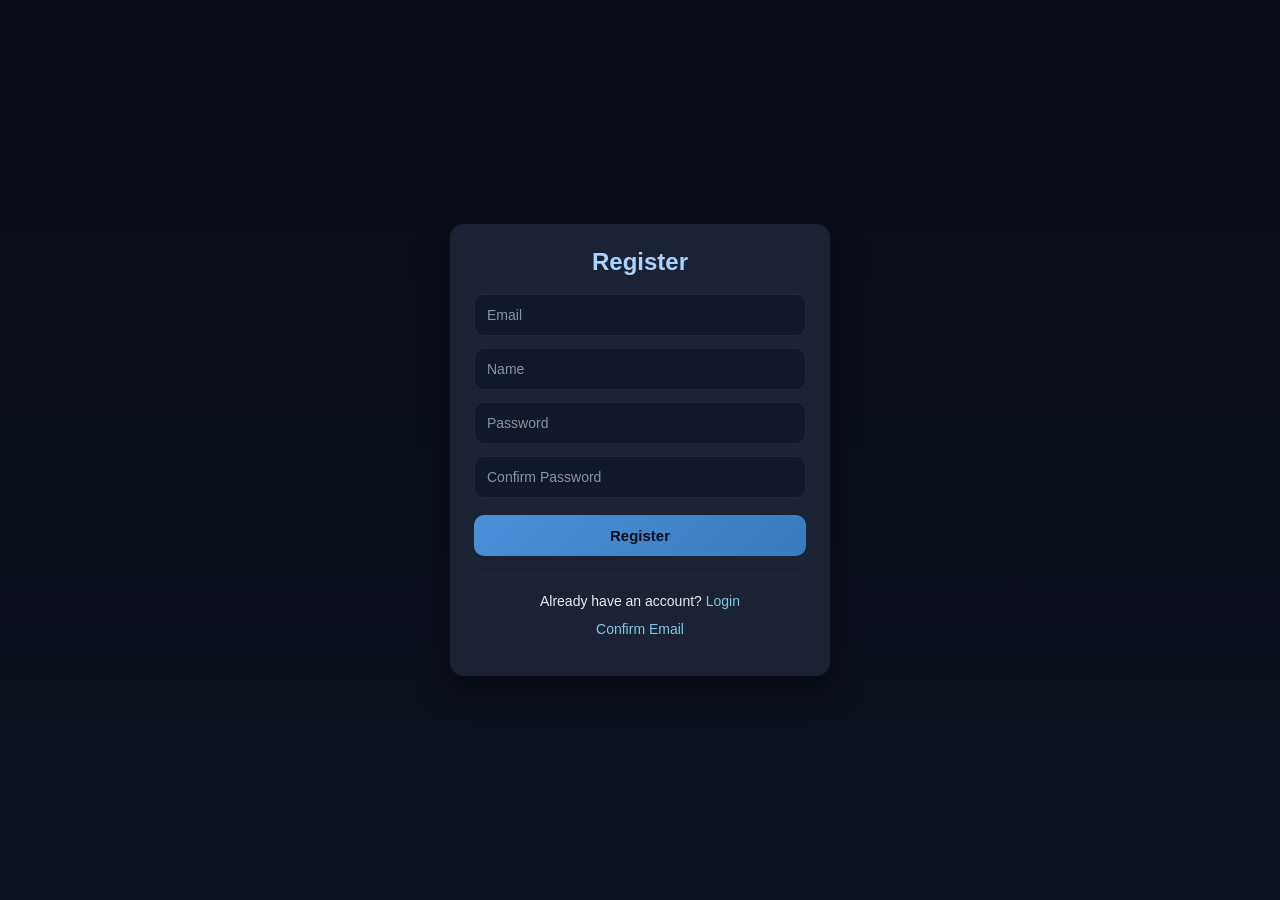
<file: index.html>
<!DOCTYPE html>
<html lang="en">
<head>
    <meta charset="UTF-8">
    <title>Register</title>
    <link rel="stylesheet" href="Css/style.css">
</head>
<body>

<div class="container">
    <h2>Register</h2>

    <input id="regEmail" placeholder="Email">
    <input id="regName" placeholder="Name">
    <input id="regPassword" type="password" placeholder="Password">
    <input id="regConfirmPassword" type="password" placeholder="Confirm Password">

    <button id="registerBtn">Register</button>

    <hr>

    <p>
        Already have an account?
        <a href="login.html">Login</a>
    </p>
<p>
   
        <a href="resend-email.html" >Confirm Email</a>
    </p>
    <p id="msg"></p>
</div>

<script src="js/auth.js"></script>
</body>
</html>
</file>
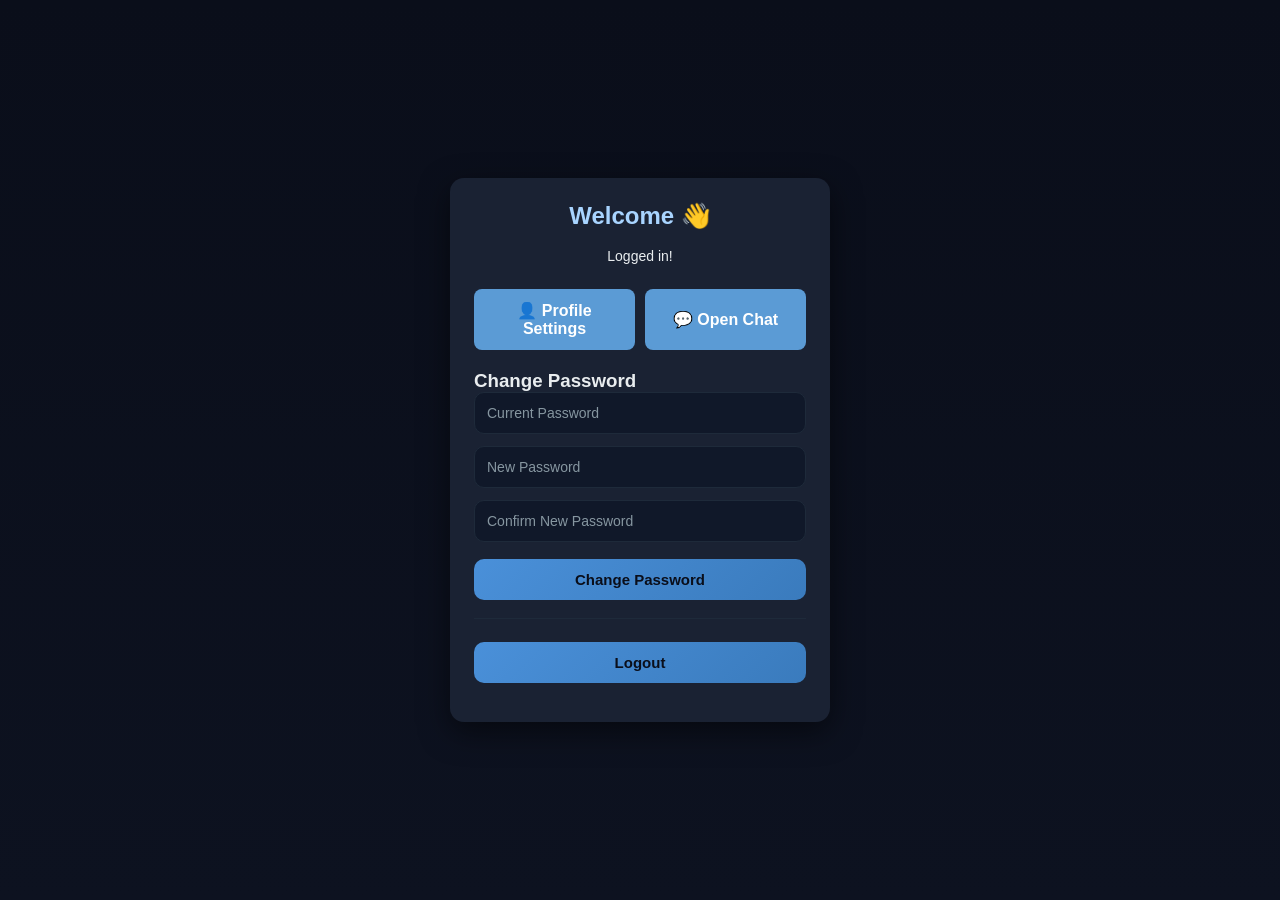
<file: dashboard.html>
<!DOCTYPE html>
<html lang="en">
<head>
    <meta charset="UTF-8">
    <title>Dashboard</title>
    <link rel="stylesheet" href="Css/style.css">
</head>
<body>

<div class="container">
    <h2>Welcome 👋</h2>
    <p id="userInfo">Logged in!</p>

    <div style="display: flex; gap: 10px; margin: 20px 0;">
        <button onclick="window.location.href='profile.html'" style="flex: 1; padding: 12px; background: #5B9BD5; color: white; border: none; border-radius: 8px; cursor: pointer; font-size: 16px; transition: all 0.3s;">
            👤 Profile Settings
        </button>
        <button onclick="window.location.href='chat.html'" style="flex: 1; padding: 12px; background: #5B9BD5; color: white; border: none; border-radius: 8px; cursor: pointer; font-size: 16px; transition: all 0.3s;">
            💬 Open Chat
        </button>
    </div>

    <h3>Change Password</h3>
    <input id="currentPassword" type="password" placeholder="Current Password">
    <input id="newPassword" type="password" placeholder="New Password">
    <input id="confirmNewPassword" type="password" placeholder="Confirm New Password">
    <button id="changeBtn">Change Password</button>

    <hr>
    <button id="logoutBtn">Logout</button>
    <p id="msg"></p>
</div>

<script src="js/dashboard.js"></script>
<script src="js/auth.js"></script>
</body>
</html>
</file>
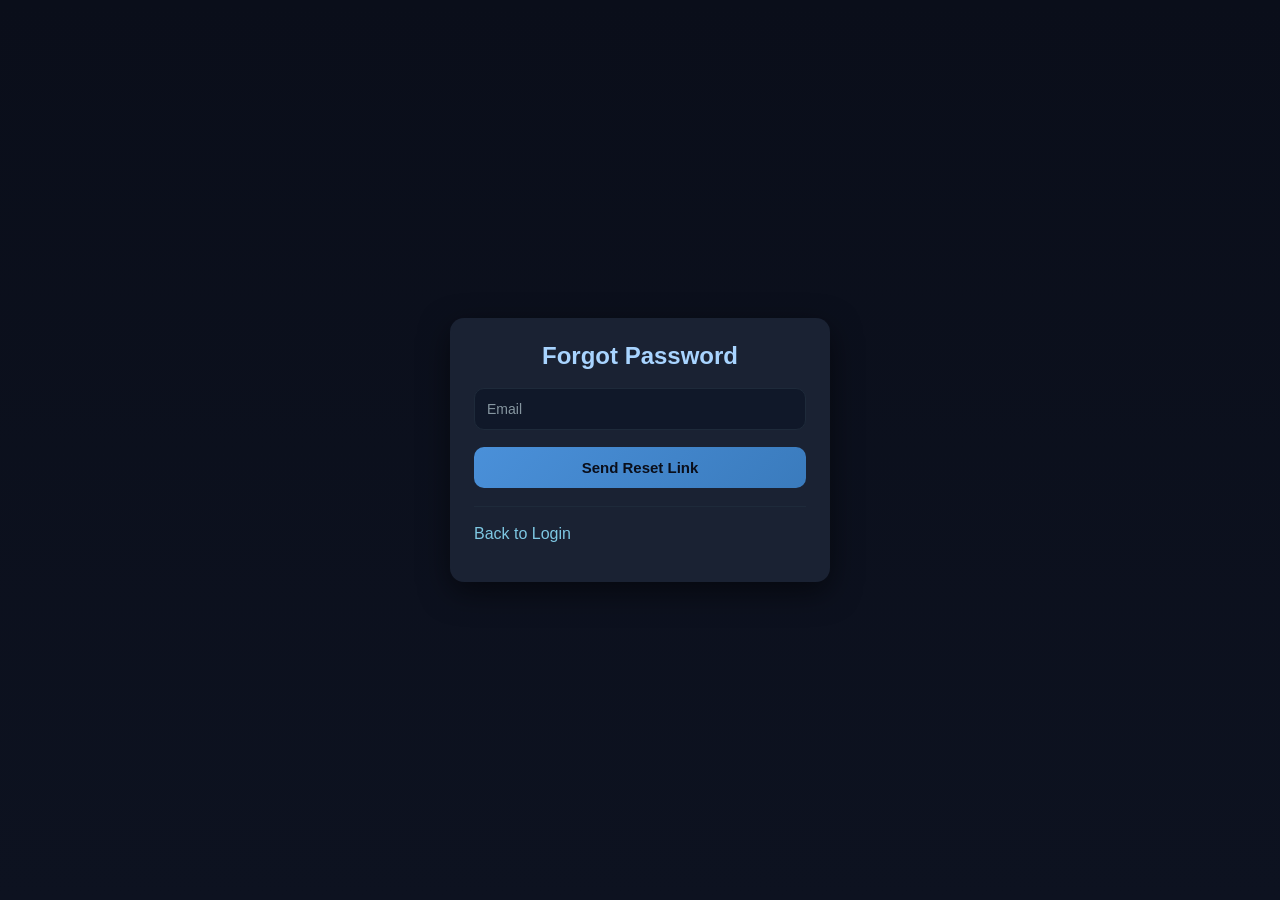
<file: forgot-password.html>
<!DOCTYPE html>
<html lang="en">
<head>
    <meta charset="UTF-8">
    <title>Forgot Password</title>
    <link rel="stylesheet" href="Css/style.css">
</head>
<body>

<div class="container">
    <h2>Forgot Password</h2>

    <input id="forgetEmail" placeholder="Email">
    <button id="sendForgetBtn">Send Reset Link</button>

    <hr>

    <a href="login.html">Back to Login</a>

    <p id="msg"></p>
</div>

<script src="js/auth.js"></script>
</body>
</html>
</file>
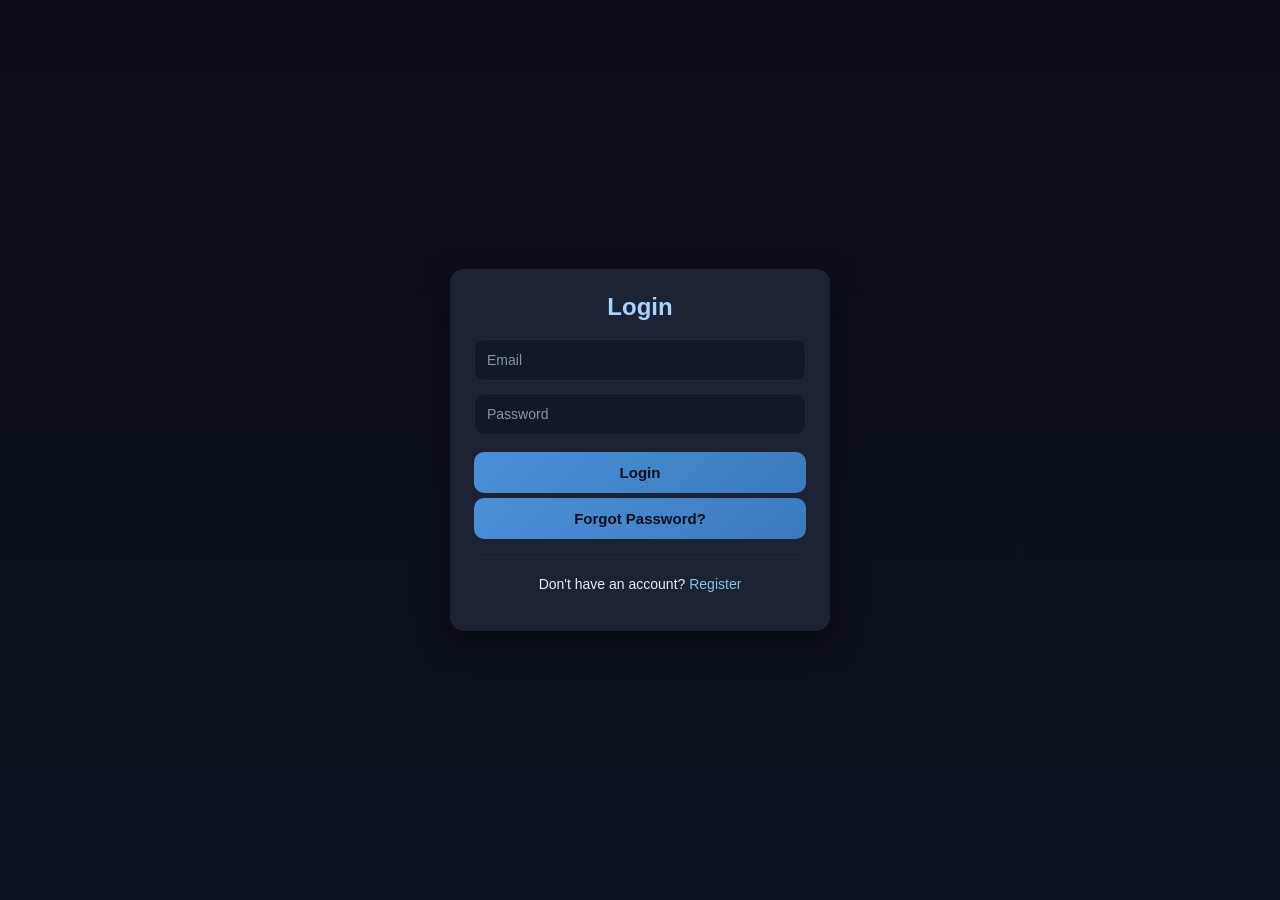
<file: login.html>
<!DOCTYPE html>
<html lang="en">
<head>
    <meta charset="UTF-8">
    <title>Login</title>
    <link rel="stylesheet" href="Css/style.css">
</head>
<body>

<div class="container">
    <h2>Login</h2>

    <input id="loginEmail" placeholder="Email">
    <input id="loginPassword" type="password" placeholder="Password">

    <button id="loginBtn">Login</button>

    <button onclick="location.href='forgot-password.html'">
        Forgot Password?
    </button>

    <hr>

    <p>
        Don't have an account?
        <a href="index.html">Register</a>
    </p>

    <p id="msg"></p>
</div>

<script src="js/auth.js"></script>
</body>
</html>
</file>
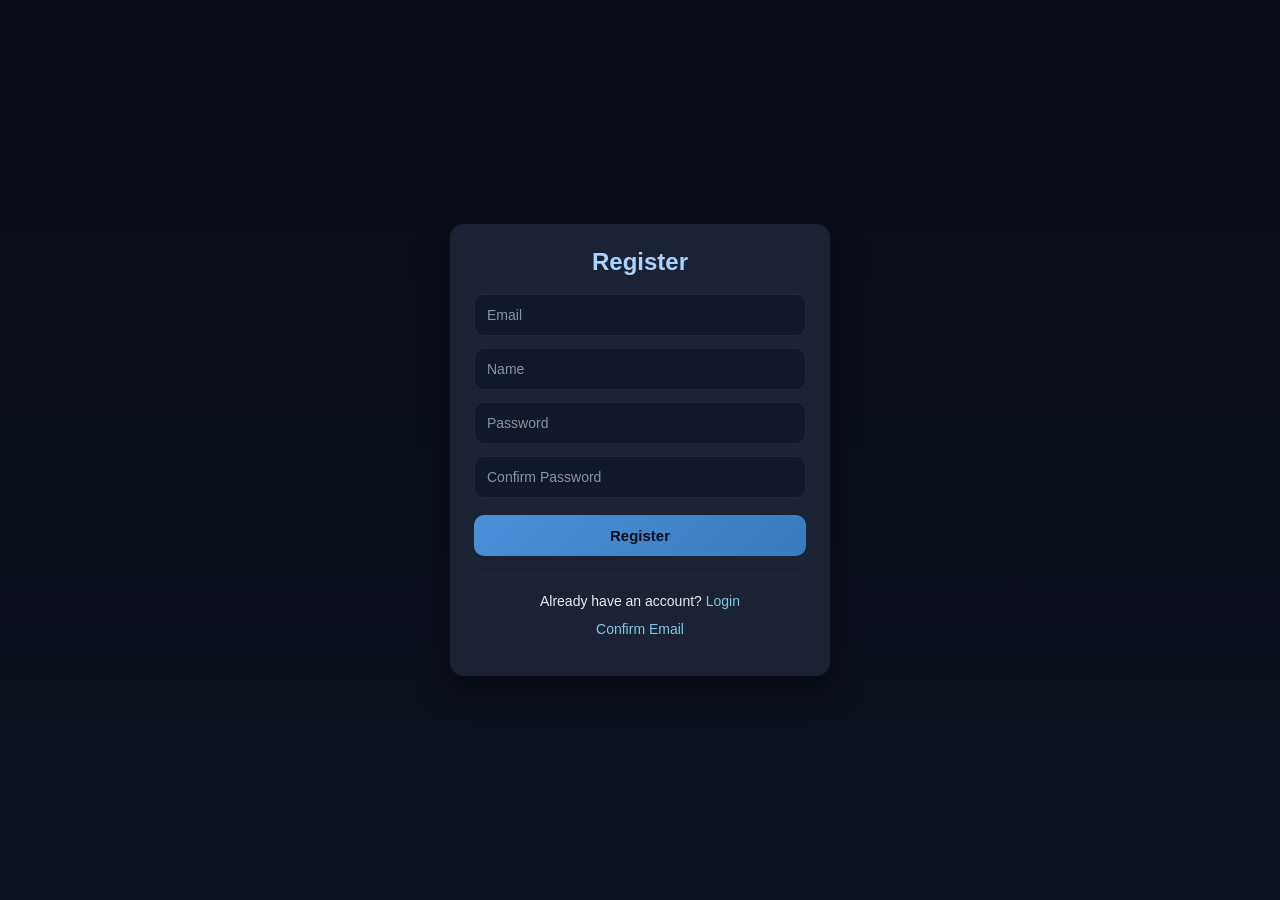
<file: profile.html>
<!DOCTYPE html>
<html lang="en">
<head>
    <meta charset="UTF-8">
    <meta name="viewport" content="width=device-width, initial-scale=1.0">
    <title>Profile - WhatsApp</title>
    <style>
        * {
            margin: 0;
            padding: 0;
            box-sizing: border-box;
        }

        body {
            font-family: -apple-system, BlinkMacSystemFont, 'Segoe UI', Roboto, Oxygen, Ubuntu, Cantarell, sans-serif;
            background: #0A0E1A;
            min-height: 100vh;
            overflow-x: hidden;
        }

        /* Profile Container - مع scroll */
        .profile-container {
            min-height: 100vh;
            padding: 20px;
            display: flex;
            justify-content: center;
            align-items: flex-start;
            overflow-y: auto;
        }

        .profile-card {
            background: #1A2233;
            border-radius: 16px;
            padding: 40px;
            width: 100%;
            max-width: 500px;
            margin: 20px auto;
            box-shadow: 0 8px 32px rgba(0, 0, 0, 0.5);
        }

        .profile-header {
            display: flex;
            align-items: center;
            gap: 20px;
            margin-bottom: 30px;
        }

        .back-to-chat {
            background: none;
            border: none;
            color: #8696a0;
            cursor: pointer;
            padding: 8px;
            border-radius: 50%;
            display: flex;
            align-items: center;
            justify-content: center;
            transition: all 0.3s;
            min-width: 40px;
            min-height: 40px;
        }

        .back-to-chat:hover {
            background: rgba(255, 255, 255, 0.1);
            color: white;
        }

        .profile-header h2 {
            color: #e9edef;
            font-size: 24px;
            font-weight: 600;
            flex: 1;
        }

        /* Profile Image Section */
        .profile-image-section {
            display: flex;
            flex-direction: column;
            align-items: center;
            margin-bottom: 30px;
        }

        .profile-image-wrapper {
            position: relative;
            margin-bottom: 20px;
        }

        .profile-image {
            width: 150px;
            height: 150px;
            border-radius: 50%;
            object-fit: cover;
            border: 4px solid #5B9BD5;
            display: block;
        }

        .profile-image-placeholder {
            width: 150px;
            height: 150px;
            border-radius: 50%;
            background: #5B9BD5;
            display: flex;
            align-items: center;
            justify-content: center;
            font-size: 60px;
            color: white;
            font-weight: 600;
            border: 4px solid #5B9BD5;
        }

        .change-image-btn {
            position: absolute;
            bottom: 5px;
            right: 5px;
            background: #5B9BD5;
            border: none;
            color: white;
            width: 40px;
            height: 40px;
            border-radius: 50%;
            cursor: pointer;
            display: flex;
            align-items: center;
            justify-content: center;
            transition: all 0.3s;
            box-shadow: 0 2px 8px rgba(0, 0, 0, 0.3);
        }

        .change-image-btn:hover {
            background: #3A7BBD;
            transform: scale(1.1);
        }

        .change-image-btn svg {
            pointer-events: none;
        }

        /* Form Styles */
        .profile-form {
            display: flex;
            flex-direction: column;
            gap: 20px;
        }

        .form-group {
            display: flex;
            flex-direction: column;
            gap: 8px;
        }

        .form-group label {
            color: #8696a0;
            font-size: 14px;
            font-weight: 500;
        }

        .form-group input {
            background: #1E2A3A;
            border: 1px solid #253848;
            border-radius: 8px;
            padding: 12px 15px;
            color: #e9edef;
            font-size: 15px;
            outline: none;
            transition: border-color 0.3s;
            width: 100%;
        }

        .form-group input:focus {
            border-color: #5B9BD5;
        }

        .form-group input:disabled {
            opacity: 0.6;
            cursor: not-allowed;
            background: #151E2A;
        }

        /* Action Buttons */
        .profile-actions {
            display: flex;
            gap: 15px;
            margin-top: 10px;
            flex-wrap: wrap;
        }

        .btn-primary,
        .btn-secondary {
            flex: 1;
            min-width: 120px;
            border: none;
            border-radius: 8px;
            padding: 14px 20px;
            font-size: 16px;
            font-weight: 500;
            cursor: pointer;
            transition: all 0.3s;
        }

        .btn-primary {
            background: #5B9BD5;
            color: white;
        }

        .btn-primary:hover:not(:disabled) {
            background: #3A7BBD;
            transform: translateY(-2px);
            box-shadow: 0 4px 12px rgba(91, 155, 213, 0.3);
        }

        .btn-primary:disabled {
            opacity: 0.5;
            cursor: not-allowed;
            transform: none;
        }

        .btn-secondary {
            background: #1E2A3A;
            color: #e9edef;
        }

        .btn-secondary:hover {
            background: #253848;
        }

        /* Loading Spinner */
        .loading-overlay {
            display: none;
            position: fixed;
            top: 0;
            left: 0;
            width: 100%;
            height: 100%;
            background: rgba(0, 0, 0, 0.7);
            z-index: 9999;
            justify-content: center;
            align-items: center;
        }

        .loading-overlay.active {
            display: flex;
        }

        .loading-spinner {
            width: 50px;
            height: 50px;
            border: 4px solid rgba(255, 255, 255, 0.1);
            border-top-color: #5B9BD5;
            border-radius: 50%;
            animation: spin 1s linear infinite;
        }

        @keyframes spin {
            to { transform: rotate(360deg); }
        }

        /* Success/Error Messages */
        .success-message,
        .error-message {
            display: none;
            padding: 12px 20px;
            border-radius: 8px;
            margin-top: 15px;
            text-align: center;
            animation: slideIn 0.3s ease-out;
        }

        .success-message.active,
        .error-message.active {
            display: block;
        }

        .success-message {
            background: #4caf50;
            color: white;
        }

        .error-message {
            background: #d32f2f;
            color: white;
        }

        @keyframes slideIn {
            from {
                opacity: 0;
                transform: translateY(-10px);
            }
            to {
                opacity: 1;
                transform: translateY(0);
            }
        }

        /* Responsive Design */
        @media (max-width: 768px) {
            .profile-container {
                padding: 15px;
            }

            .profile-card {
                padding: 25px;
                margin: 10px auto;
            }

            .profile-header h2 {
                font-size: 20px;
            }

            .profile-image,
            .profile-image-placeholder {
                width: 120px;
                height: 120px;
                font-size: 50px;
            }

            .form-group input {
                font-size: 16px; /* منع zoom في iOS */
            }
        }

        @media (max-width: 480px) {
            .profile-card {
                padding: 20px;
            }

            .profile-actions {
                flex-direction: column;
            }

            .btn-primary,
            .btn-secondary {
                width: 100%;
            }

            .profile-image,
            .profile-image-placeholder {
                width: 100px;
                height: 100px;
                font-size: 40px;
            }
        }

        /* Ensure scrollability */
        html {
            overflow-y: auto;
        }
    </style>
</head>
<body>
    <div class="profile-container">
        <div class="profile-card">
            <!-- Header -->
            <div class="profile-header">
                <button class="back-to-chat" onclick="goBack()" type="button">
                    <svg width="24" height="24" viewBox="0 0 24 24" fill="currentColor">
                        <path d="M20 11H7.83l5.59-5.59L12 4l-8 8 8 8 1.41-1.41L7.83 13H20v-2z"/>
                    </svg>
                </button>
                <h2>Profile Settings</h2>
            </div>

            <!-- Profile Image -->
            <div class="profile-image-section">
                <div class="profile-image-wrapper">
                    <img id="profileImage" class="profile-image" src="" alt="Profile" style="display: none;">
                    <div id="profilePlaceholder" class="profile-image-placeholder">U</div>
                    <button class="change-image-btn" onclick="document.getElementById('imageInput').click()" type="button">
                        <svg width="20" height="20" viewBox="0 0 24 24" fill="currentColor">
                            <path d="M3 17.25V21h3.75L17.81 9.94l-3.75-3.75L3 17.25zM20.71 7.04c.39-.39.39-1.02 0-1.41l-2.34-2.34c-.39-.39-1.02-.39-1.41 0l-1.83 1.83 3.75 3.75 1.83-1.83z"/>
                        </svg>
                    </button>
                </div>
                <input type="file" id="imageInput" accept="image/*" style="display: none;" onchange="previewImage(event)">
            </div>

            <!-- Profile Form -->
            <form id="profileForm" class="profile-form" onsubmit="handleSubmit(event)">
                <div class="form-group">
                    <label for="name">Name</label>
                    <input type="text" id="name" name="name" placeholder="Enter your name" required>
                </div>

                <div class="form-group">
                    <label for="email">Email</label>
                    <input type="email" id="email" name="email" placeholder="email@example.com" disabled>
                </div>

                <div class="form-group">
                    <label for="phoneNumber">Phone Number</label>
                    <input type="tel" id="phoneNumber" name="phoneNumber" placeholder="+20 1234567890">
                </div>

                <!-- Action Buttons -->
                <div class="profile-actions">
                    <button type="button" class="btn-secondary" onclick="resetForm()">Cancel</button>
                    <button type="submit" class="btn-primary" id="saveBtn">Save Changes</button>
                </div>
            </form>

            <!-- Messages -->
            <div id="successMessage" class="success-message">
                ✓ Profile updated successfully!
            </div>
            <div id="errorMessage" class="error-message">
                ✗ Failed to update profile. Please try again.
            </div>
        </div>
    </div>

    <!-- Loading Overlay -->
    <div id="loadingOverlay" class="loading-overlay">
        <div class="loading-spinner"></div>
    </div>

    <script>
        // Load profile data on page load
        window.addEventListener('DOMContentLoaded', () => {
            loadProfile();
        });

        // Load profile from localStorage
        function loadProfile() {
            const savedProfile = localStorage.getItem('userProfile');
            if (savedProfile) {
                const profile = JSON.parse(savedProfile);
                document.getElementById('name').value = profile.name || '';
                document.getElementById('email').value = profile.email || '';
                document.getElementById('phoneNumber').value = profile.phoneNumber || '';
                
                if (profile.imageUrl) {
                    const img = document.getElementById('profileImage');
                    const placeholder = document.getElementById('profilePlaceholder');
                    img.src = profile.imageUrl;
                    img.style.display = 'block';
                    placeholder.style.display = 'none';
                } else if (profile.name) {
                    document.getElementById('profilePlaceholder').textContent = profile.name.charAt(0).toUpperCase();
                }
            }
        }

        // Preview selected image
        function previewImage(event) {
            const file = event.target.files[0];
            if (file) {
                const reader = new FileReader();
                reader.onload = function(e) {
                    const img = document.getElementById('profileImage');
                    const placeholder = document.getElementById('profilePlaceholder');
                    img.src = e.target.result;
                    img.style.display = 'block';
                    placeholder.style.display = 'none';
                };
                reader.readAsDataURL(file);
            }
        }

        // Handle form submission
        function handleSubmit(event) {
            event.preventDefault();
            
            const loadingOverlay = document.getElementById('loadingOverlay');
            const successMessage = document.getElementById('successMessage');
            const errorMessage = document.getElementById('errorMessage');
            const saveBtn = document.getElementById('saveBtn');
            
            // Show loading
            loadingOverlay.classList.add('active');
            saveBtn.disabled = true;
            
            // Hide previous messages
            successMessage.classList.remove('active');
            errorMessage.classList.remove('active');
            
            // Simulate API call
            setTimeout(() => {
                try {
                    // Get form data
                    const profile = {
                        name: document.getElementById('name').value,
                        email: document.getElementById('email').value,
                        phoneNumber: document.getElementById('phoneNumber').value,
                        imageUrl: document.getElementById('profileImage').src
                    };
                    
                    // Save to localStorage
                    localStorage.setItem('userProfile', JSON.stringify(profile));
                    
                    // Hide loading
                    loadingOverlay.classList.remove('active');
                    saveBtn.disabled = false;
                    
                    // Show success message
                    successMessage.classList.add('active');
                    
                    // Hide success message after 3 seconds
                    setTimeout(() => {
                        successMessage.classList.remove('active');
                    }, 3000);
                    
                } catch (error) {
                    // Hide loading
                    loadingOverlay.classList.remove('active');
                    saveBtn.disabled = false;
                    
                    // Show error message
                    errorMessage.classList.add('active');
                    
                    // Hide error message after 3 seconds
                    setTimeout(() => {
                        errorMessage.classList.remove('active');
                    }, 3000);
                }
            }, 1500);
        }

        // Reset form to original values
        function resetForm() {
            loadProfile();
            document.getElementById('successMessage').classList.remove('active');
            document.getElementById('errorMessage').classList.remove('active');
        }

        // Go back to previous page
        function goBack() {
            if (document.referrer) {
                window.history.back();
            } else {
                window.location.href = 'chat.html'; // fallback
            }
        }

        // Prevent form submission on Enter in input fields
        document.querySelectorAll('input').forEach(input => {
            input.addEventListener('keypress', (e) => {
                if (e.key === 'Enter' && e.target.type !== 'submit') {
                    e.preventDefault();
                }
            });
        });
    </script>
        <script src="js/profile.js"></script>

</body>
</html>
</file>
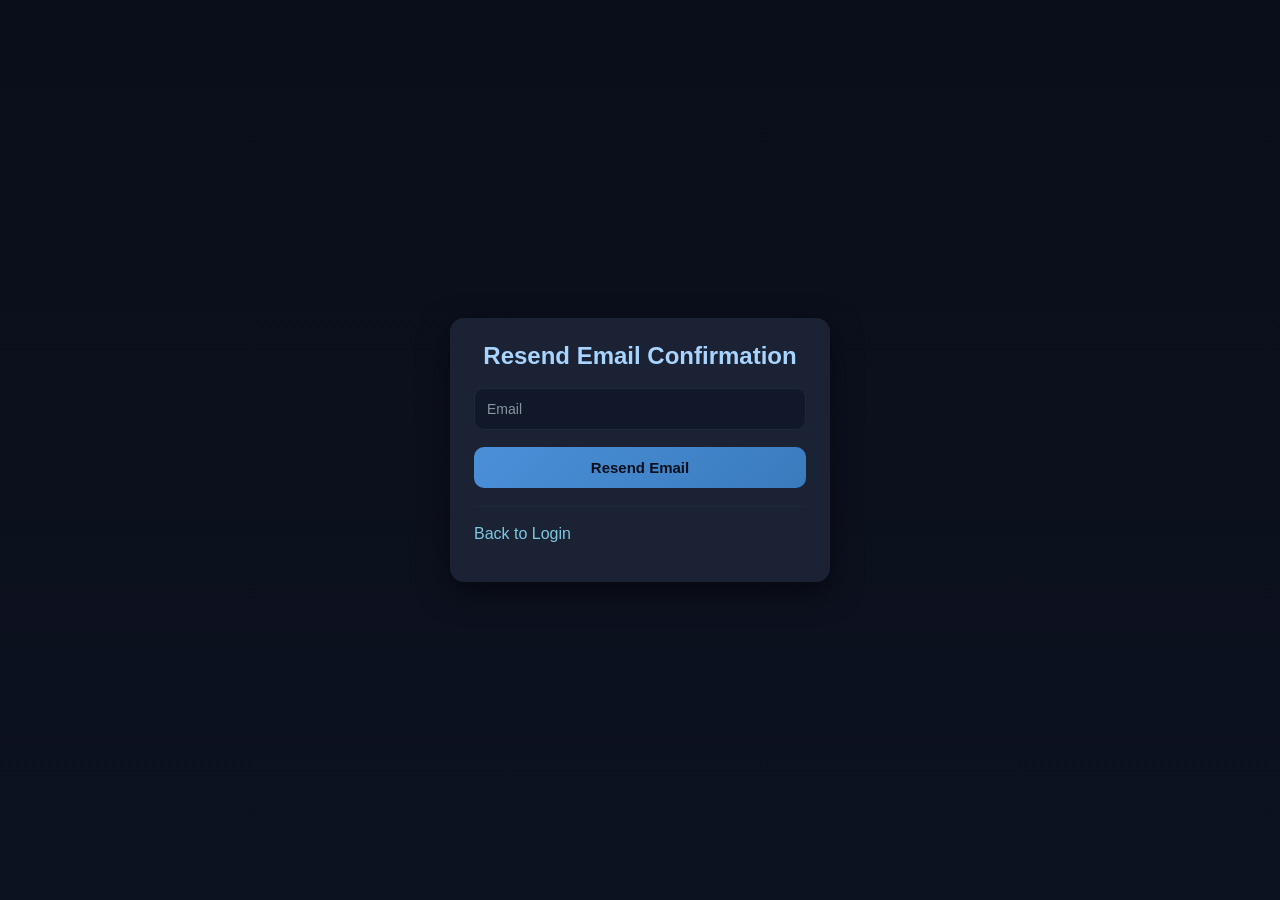
<file: resend-email.html>
<!DOCTYPE html>
<html lang="en">
<head>
    <meta charset="UTF-8">
    <title>Resend Email Confirmation</title>
    <link rel="stylesheet" href="Css/style.css">
</head>
<body>

<div class="container">
    <h2>Resend Email Confirmation</h2>

    <input id="resendEmail" placeholder="Email">
    <button id="resendBtn">Resend Email</button>

    <hr>

    <a href="login.html">Back to Login</a>

    <p id="msg"></p>
</div>

<script src="js/auth.js"></script>
</body>
</html>
</file>
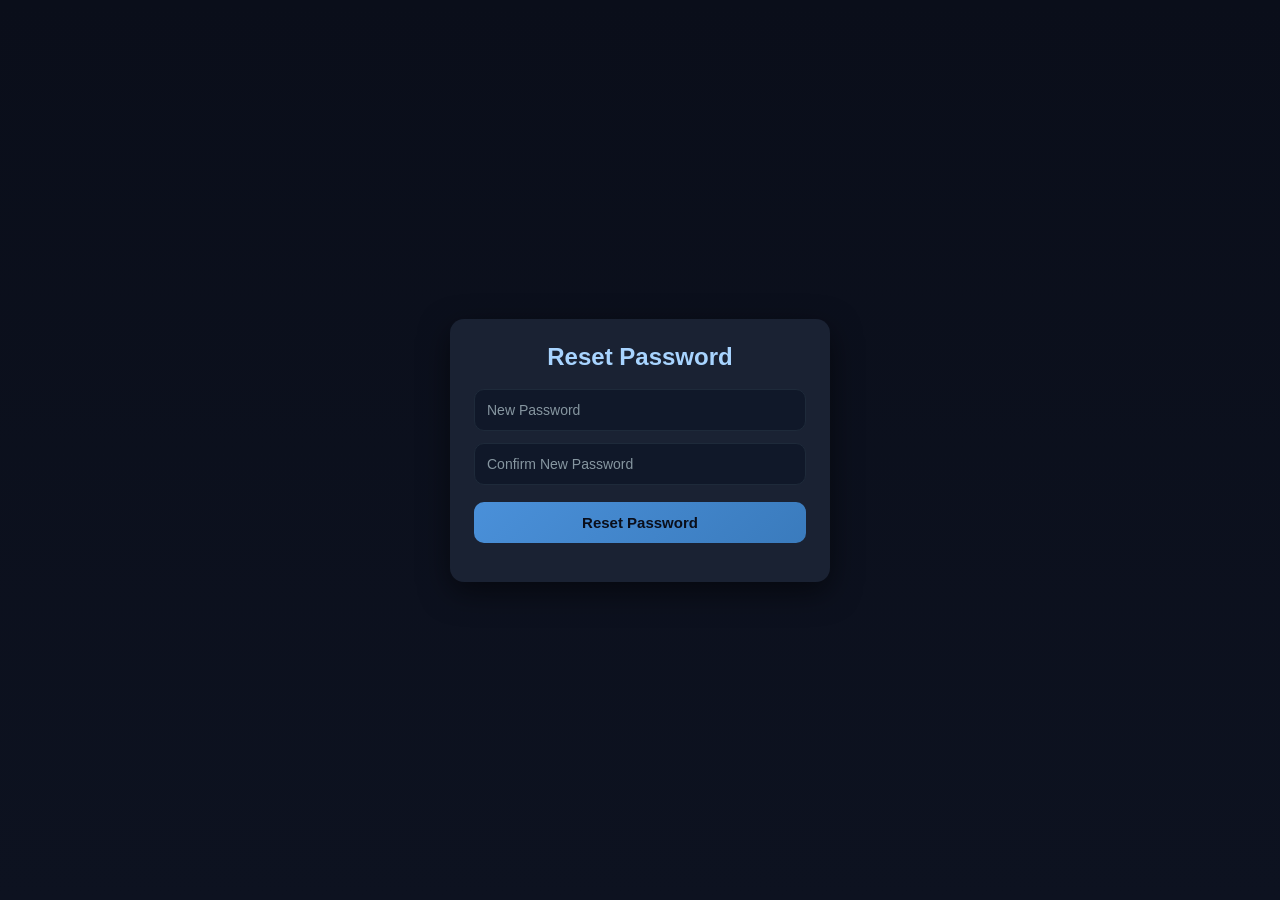
<file: reset-password.html>
<!DOCTYPE html>
<html lang="en">
<head>
    <meta charset="UTF-8">
    <title>Reset Password</title>
    <link rel="stylesheet" href="Css/style.css">
</head>
<body>
<div class="container">
    <h2>Reset Password</h2>
    <input id="newPassword" type="password" placeholder="New Password">
    <input id="confirmPassword" type="password" placeholder="Confirm New Password">
    <button id="resetBtn">Reset Password</button>
    <p id="msg"></p>
</div>

<script src="js/reset.js"></script>
</body>
</html>
</file>
<file: Css/style.css>
/* Reset */
* {
    box-sizing: border-box;
    margin: 0;
    padding: 0;
}

/* Background */
body {
    font-family: "Segoe UI", Tahoma, sans-serif;
    background: linear-gradient(180deg, #0A0E1A, #0D1220);
    color: #e9edef;
    min-height: 100vh;
    display: flex;
    justify-content: center;
    align-items: center;
}

/* Card */
.container {
    width: 100%;
    max-width: 380px;
    background: #1A2233;
    padding: 24px;
    border-radius: 14px;
    box-shadow: 0 10px 30px rgba(0,0,0,0.5);
    animation: fadeIn 0.5s ease;
}

/* Titles */
h2 {
    text-align: center;
    margin-bottom: 18px;
    color: #A8D4FF; /* baby green */
    font-weight: 600;
}

/* Inputs */
input {
    width: 100%;
    padding: 12px;
    margin-bottom: 12px;
    border-radius: 10px;
    border: 1px solid #1E2A3A;
    background: #101829;
    color: #e9edef;
    font-size: 14px;
}

input::placeholder {
    color: #8696a0;
}

input:focus {
    outline: none;
    border-color: #4A90D9;
    box-shadow: 0 0 0 1px #4A90D9;
}

/* Buttons */
button {
    width: 100%;
    padding: 12px;
    background: linear-gradient(135deg, #4A90D9, #3A7BBD);
    color: #0A0E1A;
    border: none;
    border-radius: 10px;
    font-weight: 600;
    font-size: 15px;
    cursor: pointer;
    transition: all 0.25s ease;
    margin-top: 5px;
}

button:hover {
    transform: translateY(-1px);
    box-shadow: 0 6px 15px rgba(91, 155, 213, 0.35);
}

button:active {
    transform: scale(0.98);
}

/* Secondary links */
a {
    color: #7EC8E3;
    text-decoration: none;
    font-weight: 500;
}

a:hover {
    text-decoration: underline;
}

/* Text blocks */
p {
    text-align: center;
    margin-top: 12px;
    font-size: 14px;
}

/* Message */
#msg {
    margin-top: 15px;
    text-align: center;
    color: #ffd36a;
    font-weight: 500;
}

/* Divider */
hr {
    border: none;
    border-top: 1px solid #1E2A3A;
    margin: 18px 0;
}

/* Animations */
@keyframes fadeIn {
    from {
        opacity: 0;
        transform: translateY(8px);
    }
    to {
        opacity: 1;
        transform: translateY(0);
    }
}
</file>
